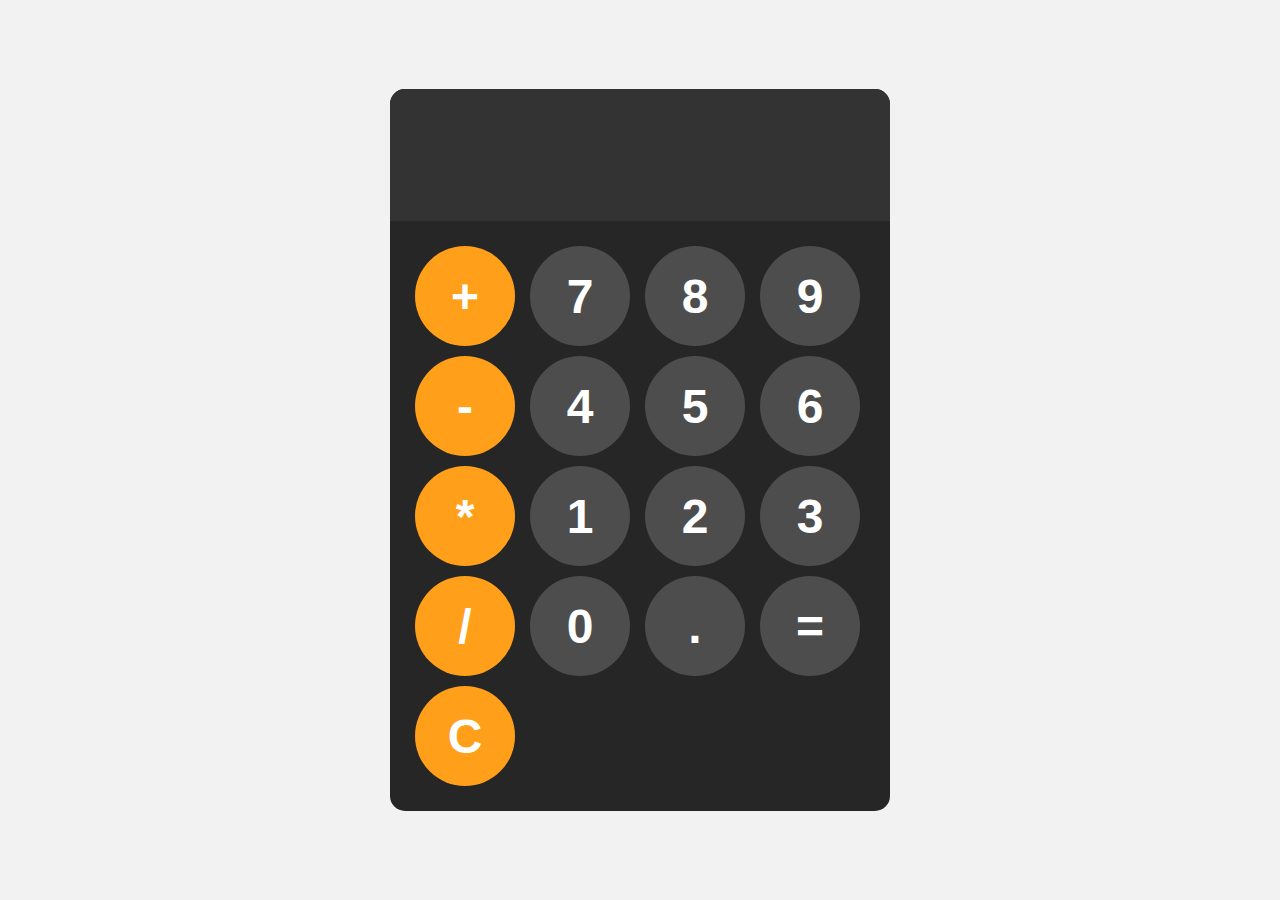
<file: Calculator/index.html>
<!DOCTYPE html>
<html lang="en">
<head>
    <meta charset="UTF-8">
    <meta name="viewport" content="width=device-width, initial-scale=1.0">
    <title>Document</title>
    <link rel="stylesheet" href="style.css"
</head>
<body>
    

    <div id="calculator">
        <input id="display" readonly>
        <div id="keys">
            <button onclick="appendToDisplay('+')" class="operator-btn">+</button>
            <button onclick="appendToDisplay('7')">7</button>
            <button onclick="appendToDisplay('8')">8</button>
            <button onclick="appendToDisplay('9')">9</button>
            <button onclick="appendToDisplay('-')" class="operator-btn">-</button>
            <button onclick="appendToDisplay('4')">4</button>
            <button onclick="appendToDisplay('5')">5</button>
            <button onclick="appendToDisplay('6')">6</button>
            <button onclick="appendToDisplay('*')" class="operator-btn">*</button>
            <button onclick="appendToDisplay('1')">1</button>
            <button onclick="appendToDisplay('2')">2</button>
            <button onclick="appendToDisplay('3')">3</button>
            <button onclick="appendToDisplay('/')" class="operator-btn">/</button>
            <button onclick="appendToDisplay('0')">0</button>
            <button onclick="appendToDisplay('.')">.</button>
            <button onclick="calculate()">=</button>
            <button onclick="clearDisplay()" class="operator-btn">C</button>
        </div>
    </div>

    <script src="index.js"></script>
</body>
</html>
</file>
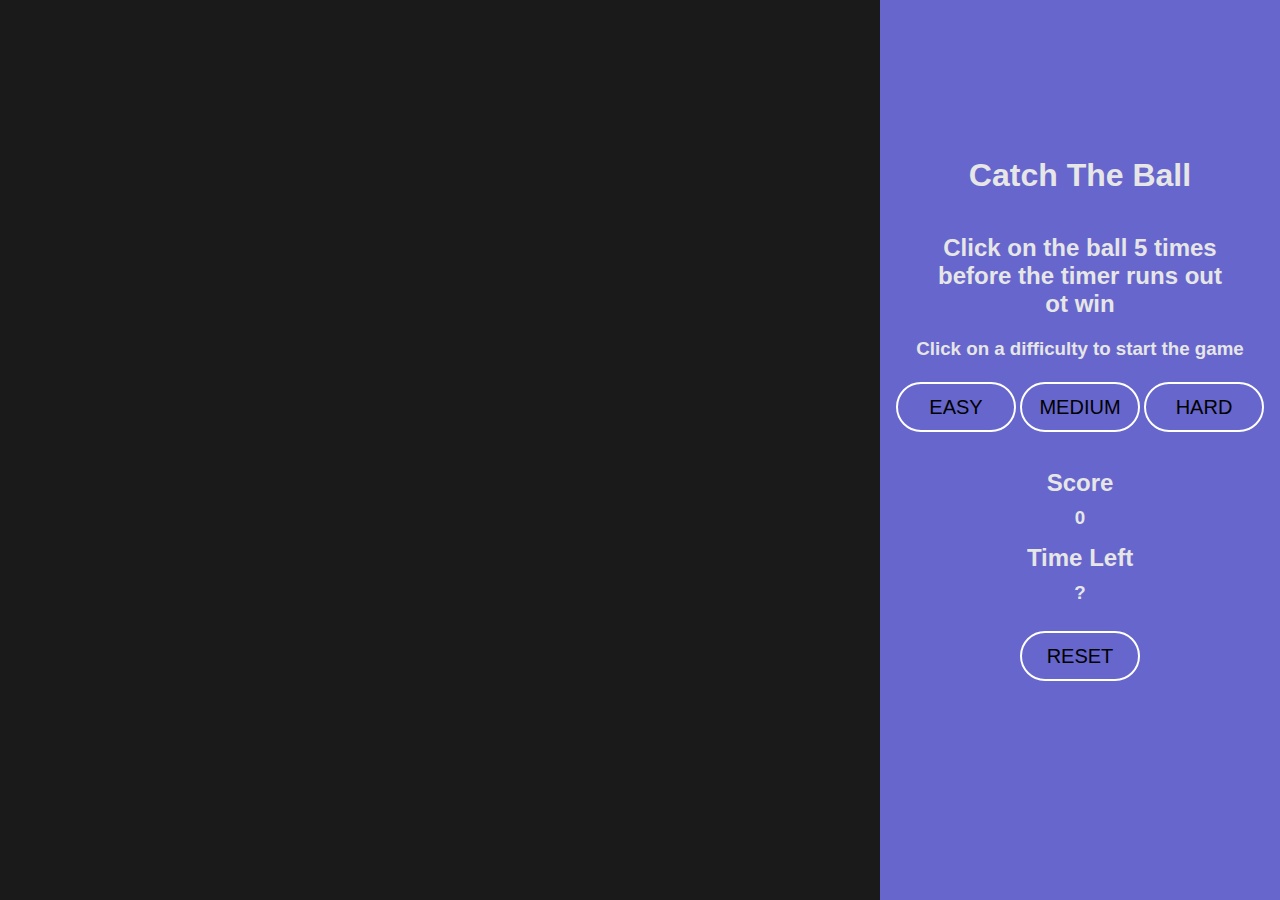
<file: catchTheBall/index.html>
<!DOCTYPE html>
<html lang="en">
<head>
    <meta charset="UTF-8">
    <meta http-equiv="X-UA-Compatible" content="IE=edge">
    <meta name="viewport" content="width=device-width, initial-scale=1.0">
    <link rel="stylesheet" href="./styles.css" />
    <title>Catch The Ball</title>
</head>
<body>
    <div id="ground">
        <div id="head" onclick="cound()"></div>
    </div>
    <div id="details">
        <h1 id="title">Catch The Ball</h1>
        <h2 class="instr">
            Click on the ball 5 times before the timer runs out ot win
        </h2>
        <h3 id="instr">Click on a difficulty to start the game</h3>
        <div id="levels">
            <button onclick="easy()">EASY</button>
            <button onclick="medium()">MEDIUM</button>
            <button onclick="hard()">HARD</button>
        </div>
        <div id="display">
            <h2 class="dyna-title">Score</h2>
            <h3 id="score">0</h3>
            <h2 class="dyna-title">Time Left</h2>
            <h3 id="time">?</h3>
        </div>
        <button onclick="reset()">RESET</button>
        <h1 id="result"></h1>
    </div>
</body>
<script src="./script.js"></script>
</html>
</file>
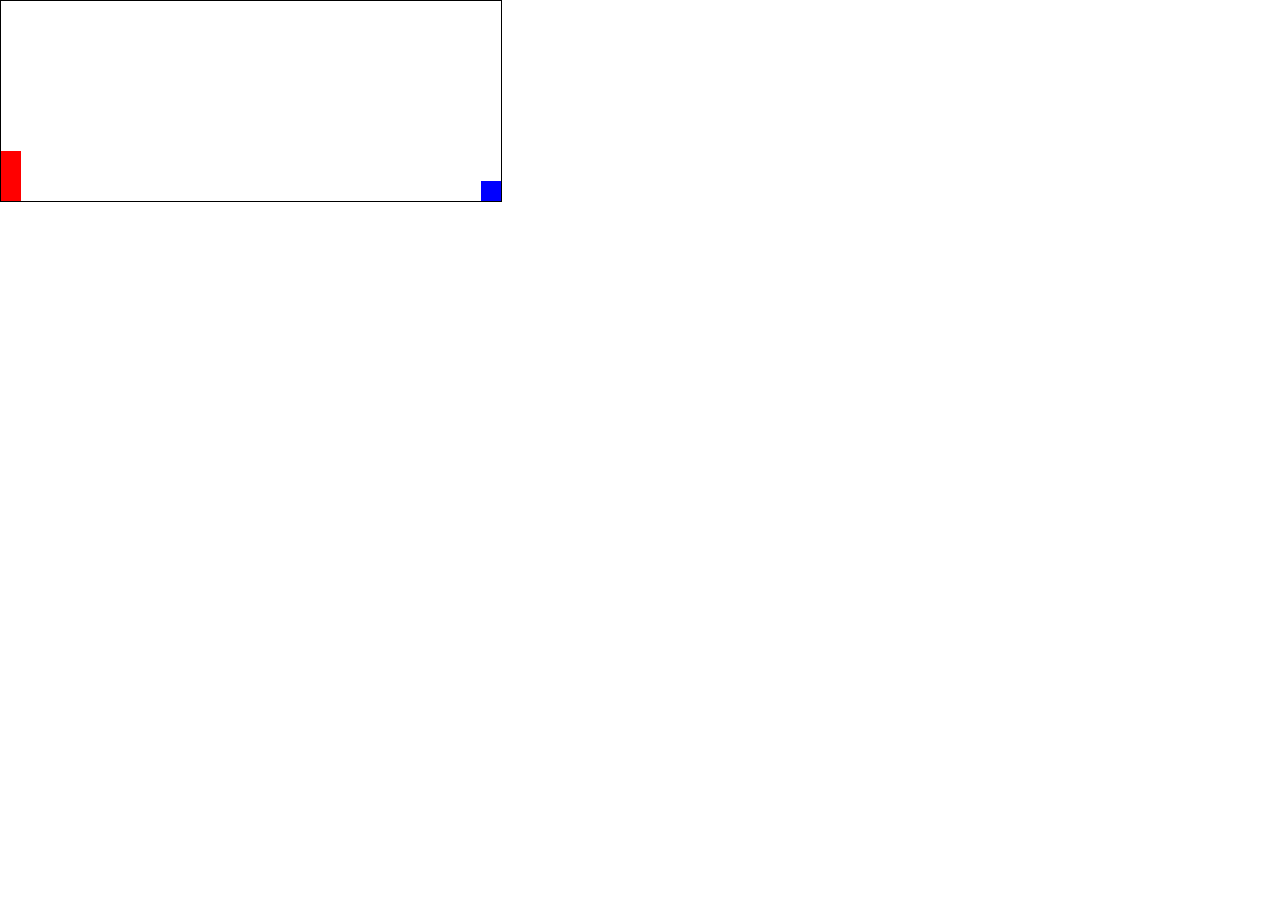
<file: Dino Game/index.html>
<!DOCTYPE html>
<html lang="en" onclick="jump()">
<head>
    <meta charset="UTF-8">
    <meta name="viewport" content="width=device-width, initial-scale=1.0">
    <title>Game</title>
    <link rel="stylesheet" href="style.css"
</head>
<body>
    <div id="game">
        <div id="character"></div>
            <div id="block"></div>
    </div>
</body>
<script src="script.js"></script>
</html>
</file>
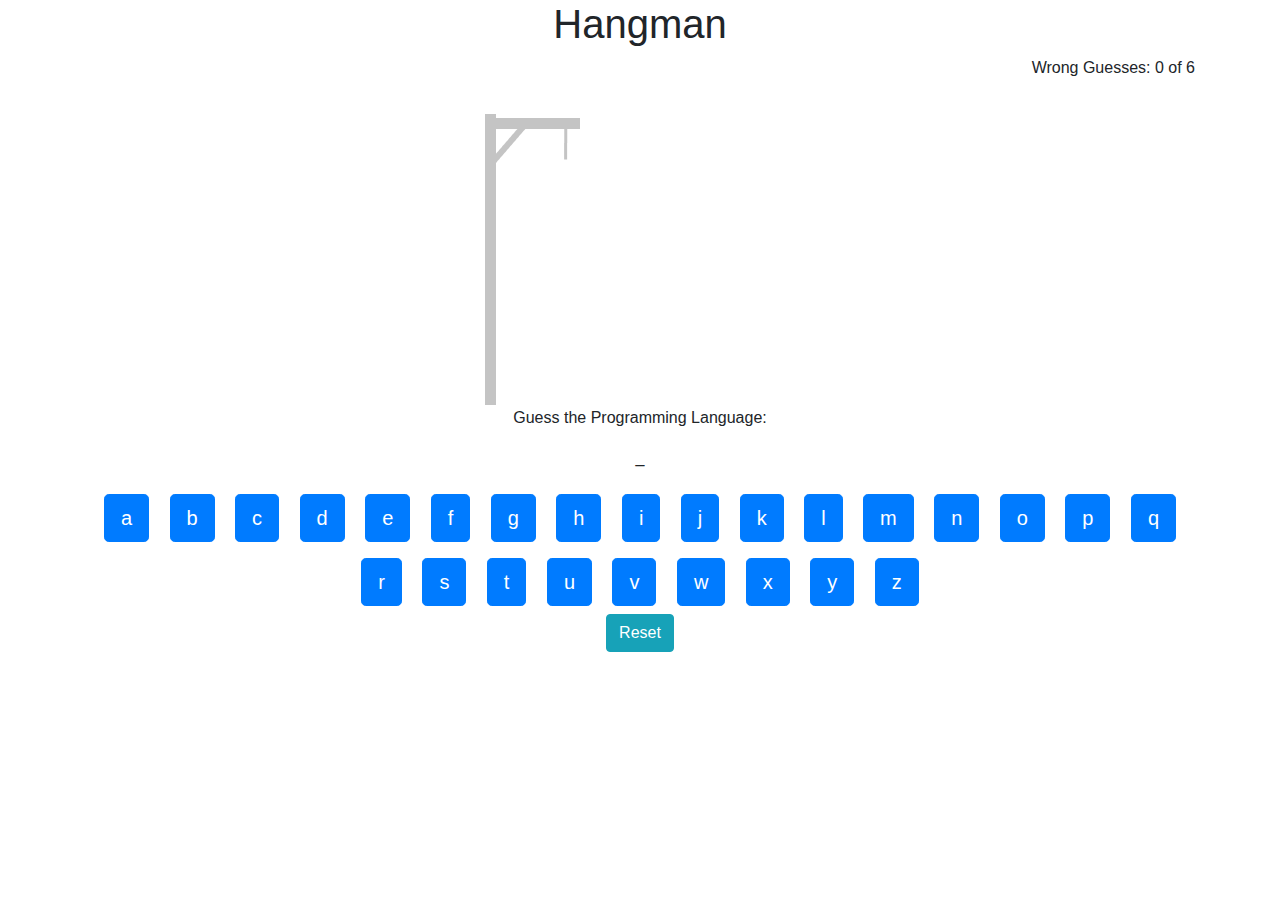
<file: Hangman/index.html>
<!DOCTYPE html>
<html lang="en">
<head>
  <meta charset="UTF-8">
  <meta name="viewport" content="width=device-width, initial-scale=1.0">
  <meta http-equiv="X-UA-Compatible" content="ie=edge">

  <!-- Bootstrap 4 CDN -->
  <link rel="stylesheet" href="https://stackpath.bootstrapcdn.com/bootstrap/4.4.1/css/bootstrap.min.css">

  <title>Hangman</title>
</head>
<body>
<div class="container">
  <h1 class="text-center">Hangman</h1>
  <div class="float-right">Wrong Guesses: <span id='mistakes'>0</span> of <span id='maxWrong'></span></div>
  <div class="text-center">
    <img id='hangmanPic' src="./images/0.jpg" alt="">
    <p>Guess the Programming Language:</p>
    <p id="wordSpotlight">The word to be guessed goes here</p>
    <div id="keyboard"></div>
    <button class="btn btn-info" onClick="reset()">Reset</button>
  </div> 
</div>

<script src='hangman.js'></script>
</body>
</html>
</file>
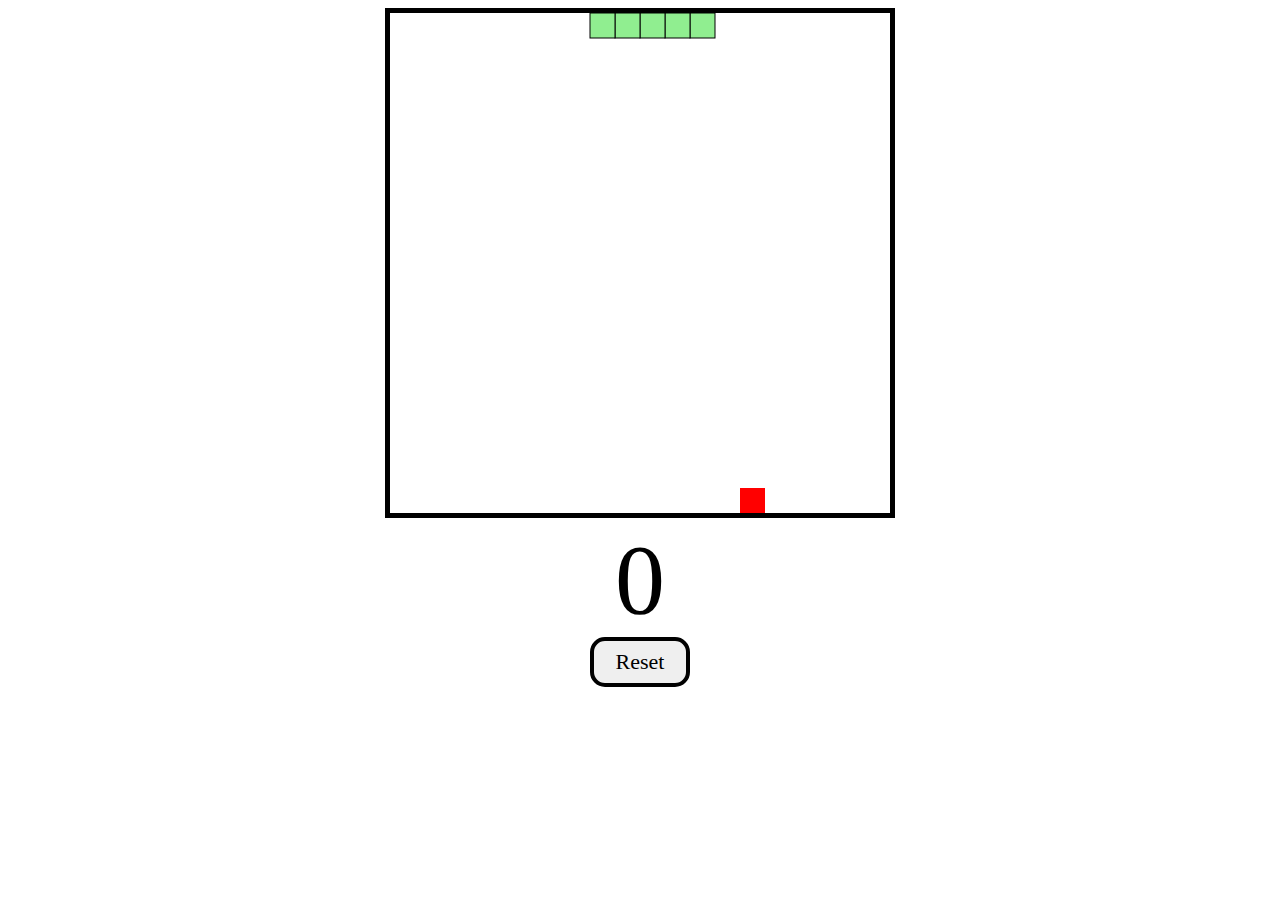
<file: SnakeGameJS/index.html>
<!DOCTYPE html>
<html lang="en">
<head>
    <meta charset="UTF-8">
    <meta http-equiv="X-UA-Compatible" content="IE=edge">
    <meta name="viewport" content="width=device-width, initial-scale=1.0">
    <title>Document</title>
    <link rel="stylesheet" href="style.css">
</head>
<body>
    <div id="gameContainer">
        <canvas id="gameBoard" width="500" height="500"></canvas>
        <div id="scoreText">0</div>
        <button id="resetBtn">Reset</button>
    </div>
    <script src="index.js"></script>
</body>
</html>
</file>
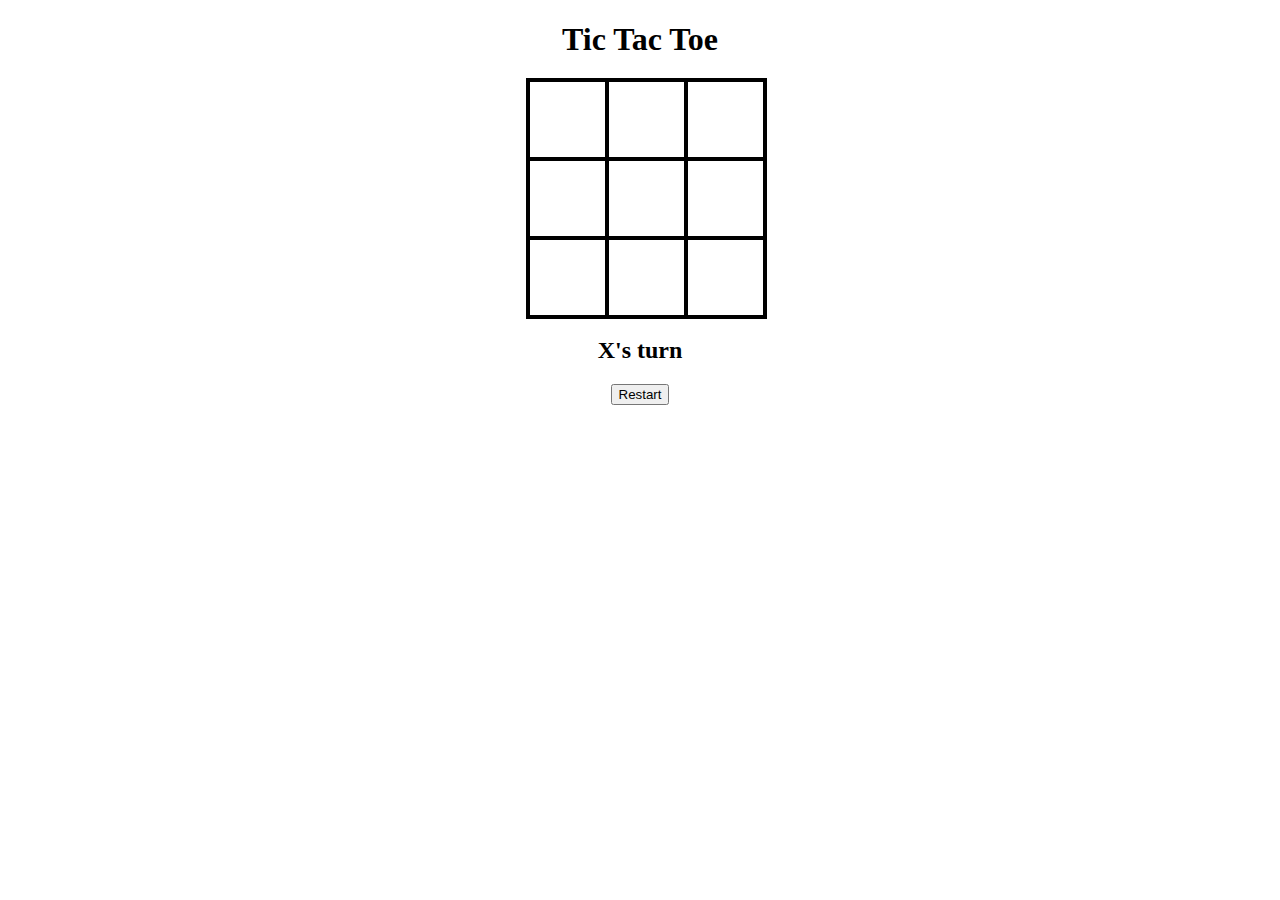
<file: Tic Tac Toe/index.html>
<!DOCTYPE html>
<html lang="en">
<head>
    <meta charset="UTF-8">
    <meta name="viewport" content="width=device-width, initial-scale=1.0">
    <title>Document</title>
    <link rel="stylesheet" href="style.css">
</head>
<body>
    <div id="gameContainer">
        <h1>Tic Tac Toe</h1>
        <div id="cellContainer">
            <div cellIndex="0" class="cell"></div>
            <div cellIndex="1" class="cell"></div>
            <div cellIndex="2" class="cell"></div>
            <div cellIndex="3" class="cell"></div>
            <div cellIndex="4" class="cell"></div>
            <div cellIndex="5" class="cell"></div>
            <div cellIndex="6" class="cell"></div>
            <div cellIndex="7" class="cell"></div>
            <div cellIndex="8" class="cell"></div>
        </div>
        <h2 id="statusText"></h2>
        <button id="restartBtn">Restart</button>
    </div>
    <script src="index.js"></script>
</body>
</html>
</file>
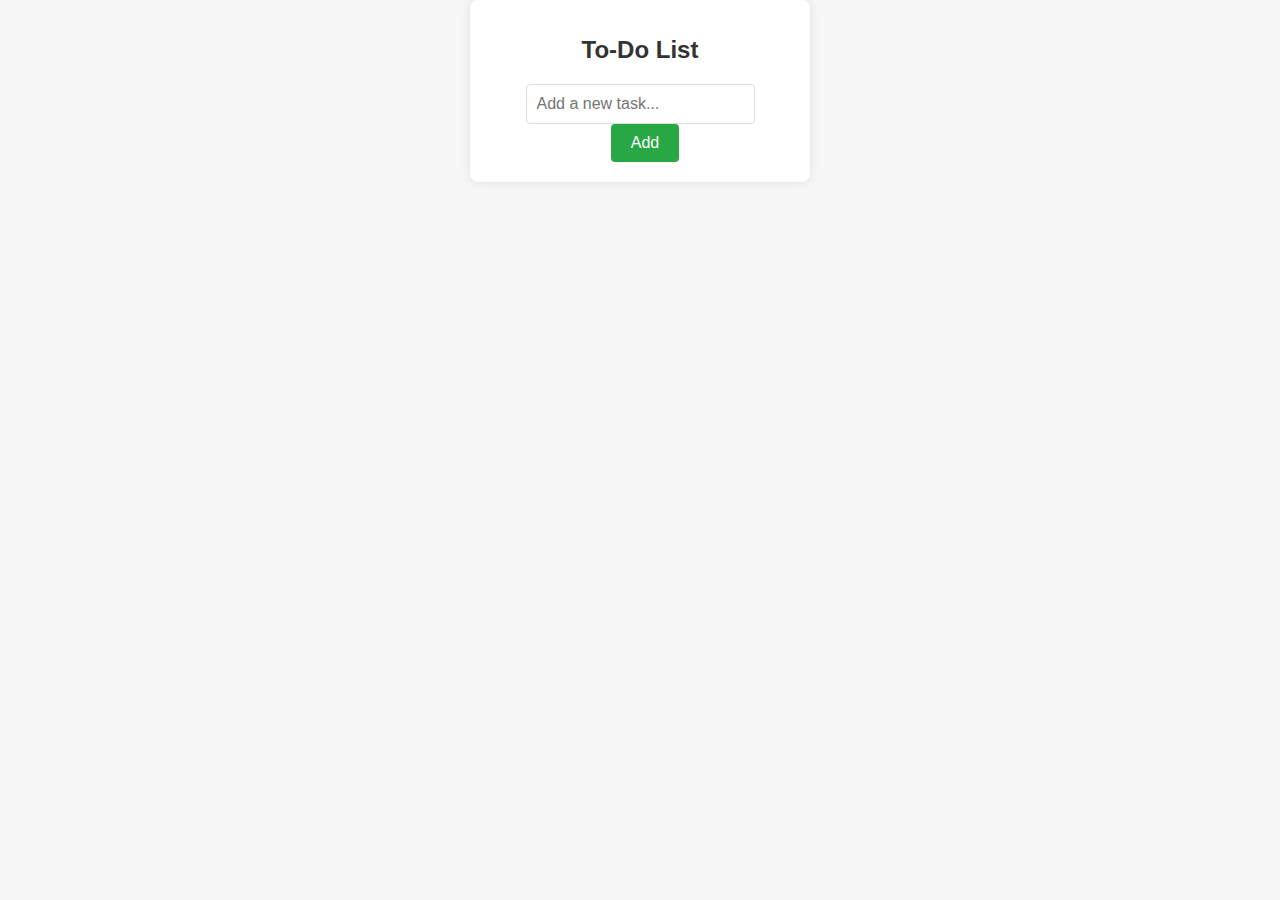
<file: ToDoListWebsite/index.html>
<!DOCTYPE html>
<html lang="en">
<head>
    <meta charset="UTF-8">
    <meta name="viewport" content="width=device-width, initial-scale=1.0">
    <title>To-Do List</title>
    <script defer src="script.js"></script>
    <link rel="stylesheet" href="styles.css" />
</head>
<body>
    <div class="container">
        <h1>To-Do List</h1>
        <div class="input-conatiner">
            <input type="text" id="todo-input" placeholder="Add a new task..."/>
            <button id="add-btn">Add</button>
        </div>
        <ul id="todo-list"></ul>
    </div>
</body>
</html>
</file>
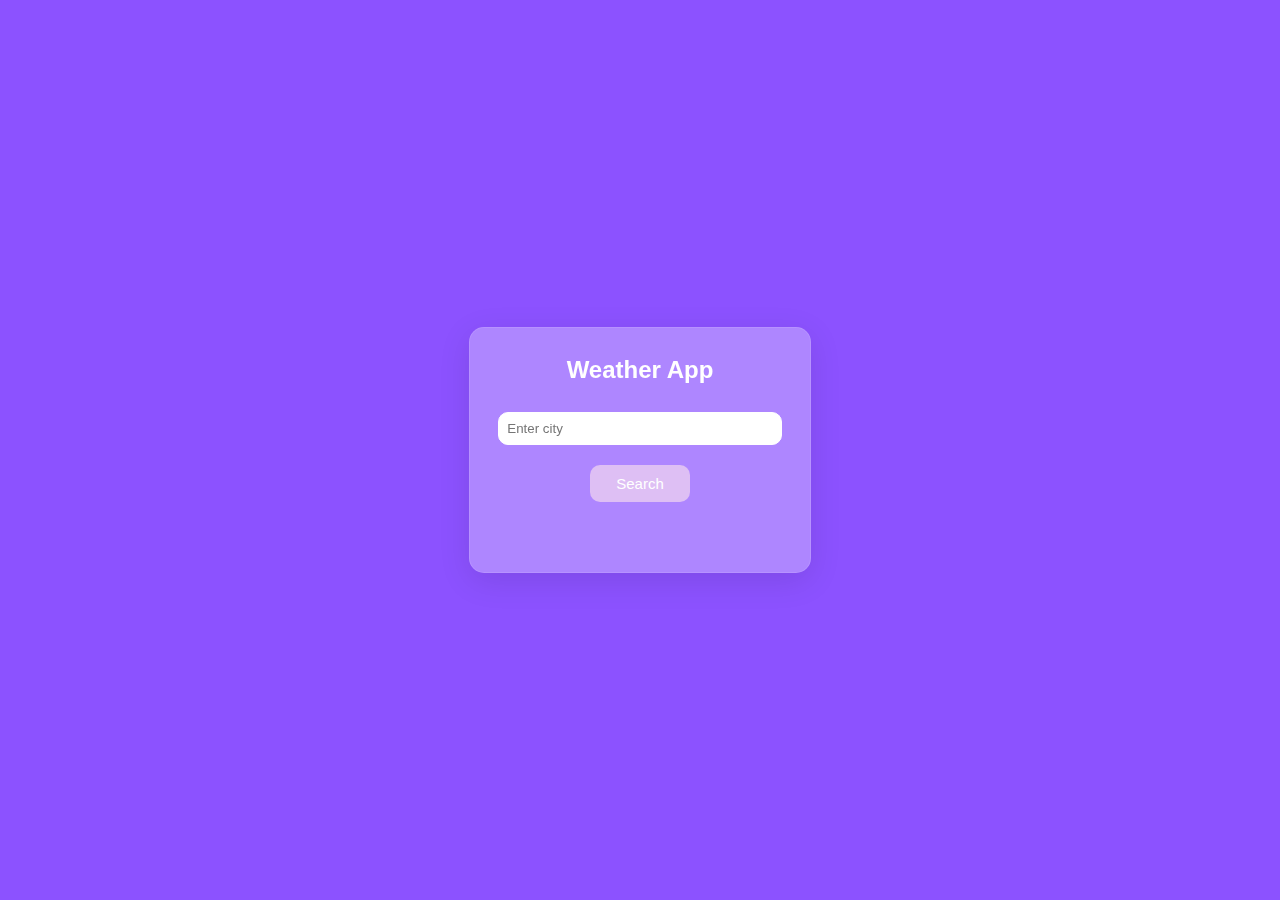
<file: Weather App/index.html>
<!DOCTYPE html>
<html lang="en">
<head>
    <meta charset="UTF-8">
    <meta name="viewport" content="width=device-width, initial-scale=1.0">
    <title>Weather App</title>
    <link rel="stylesheet" href="./style.css">
</head>
<body>
    <div id="weather-container">
        <h2>Weather App</h2>
        <input type="text" id="city" placeholder="Enter city">
        <button onclick="getWeather()">Search</button>

        <img id="weather-icon" alt="Weather Icon">
        <div id="temp-div"></div>
        <div id="weather-info"></div>
        <div id="hourly-forecast"></div>
    </div>
    <script src="./script.js"></script>
</body>
</html>
</file>
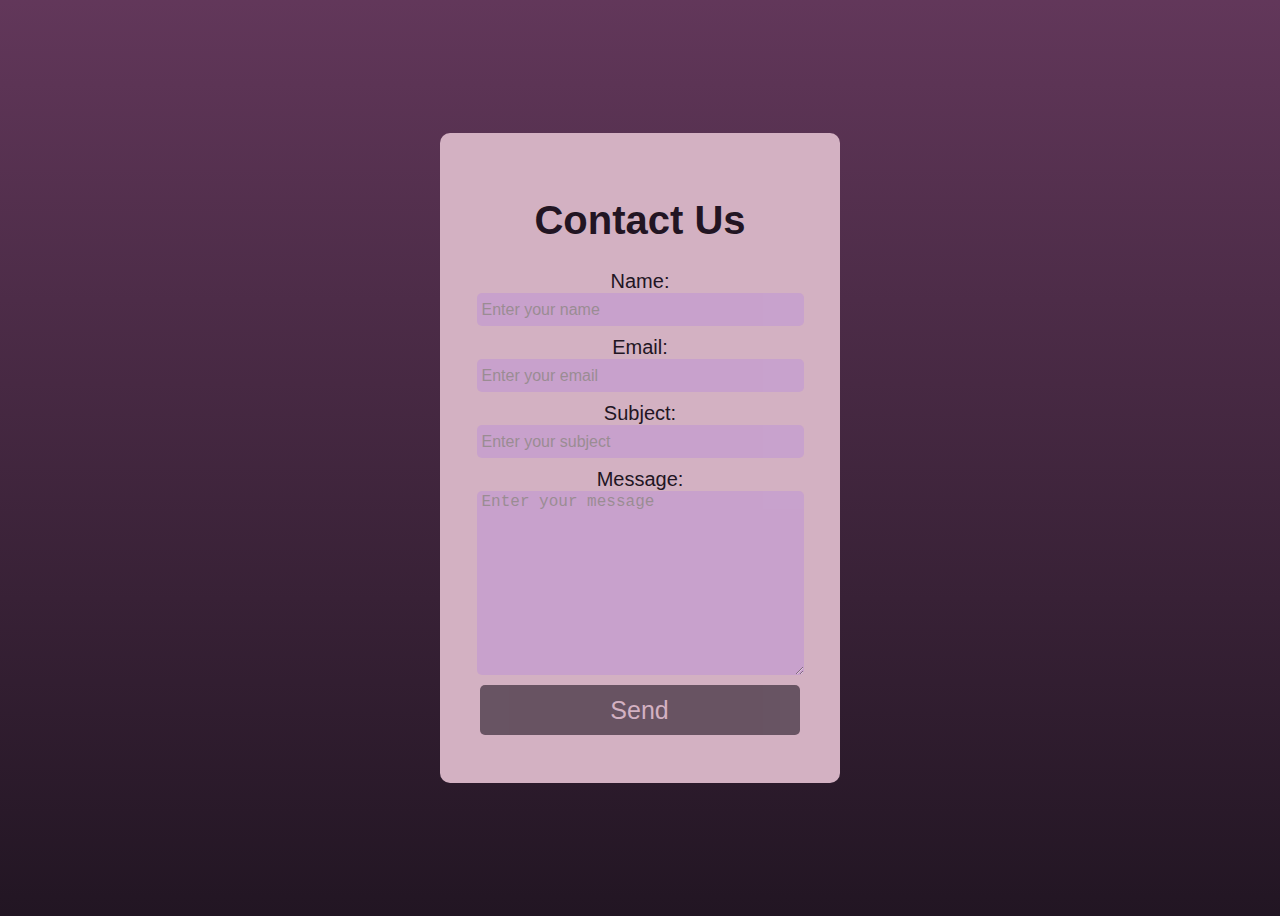
<file: Contact Form/contact.html>
<!DOCTYPE html>
<html>
    <head>
        <link rel="stylesheet" href="./contact.css"/>
        <script async src="./contact.js"></script>
        <title>Contact form</title>
    </head>
    <body>
        <form>
            <h1>Contact Us</h1>
            <label for="name">Name: </label>
            <input id="name" type="text" name="name" placeholder="Enter your name"/>
            <label for="email">Email:</label>
            <input id="email" type="email" name="email" placeholder="Enter your email"/>
            <label for="subject">Subject: </label>
            <input id="subject" type="text" name="subject" placeholder="Enter your subject"/>
            <label for="message">Message:</label>
            <textarea id="message" rows="10" cols="40" name="message" placeholder="Enter your message"></textarea>
            <input type="submit" value="Send"/>
        </form>
    </body>
</html>
</file>
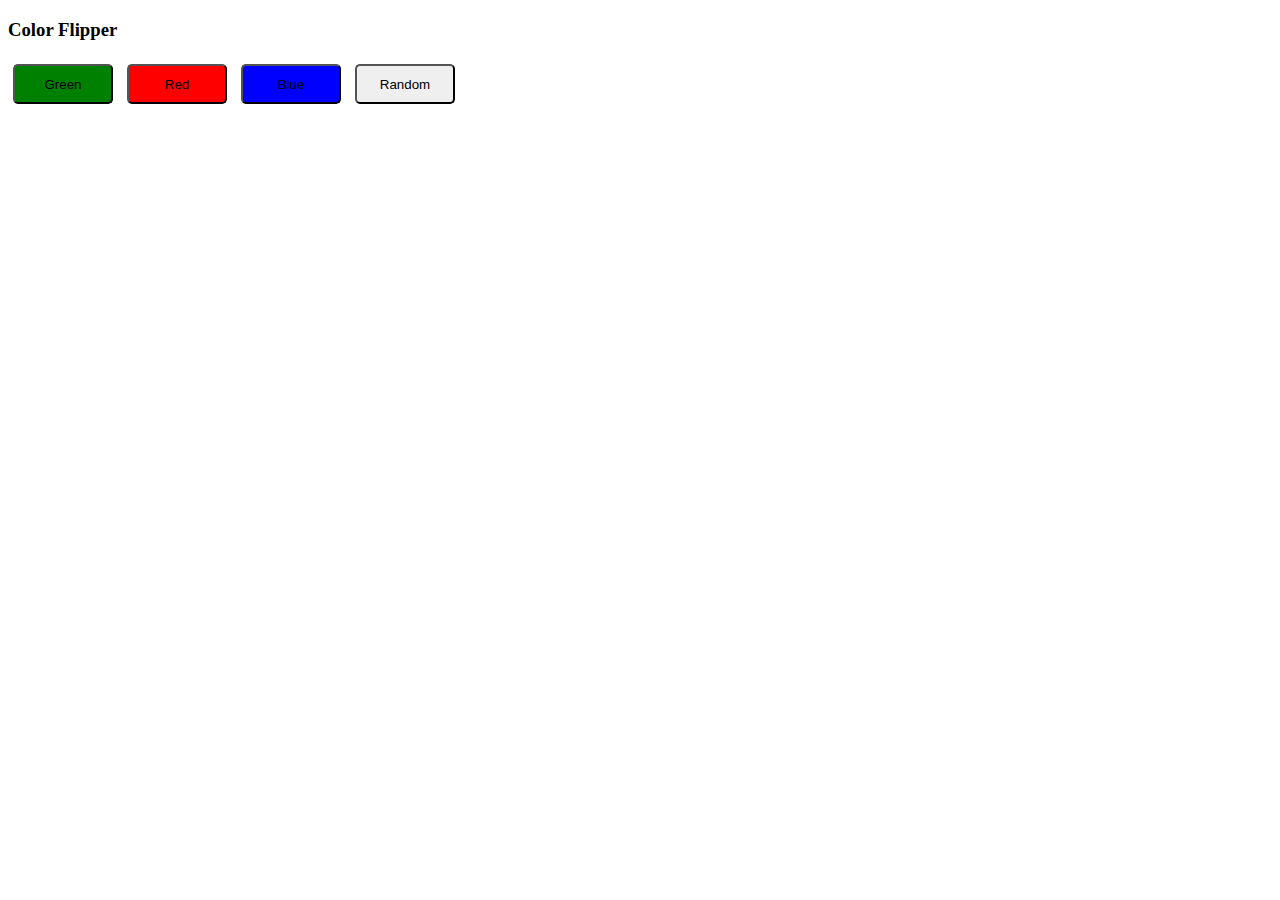
<file: Project1/main.html>
<!DOCTYPE html>
<html lang="en">

<head>
    <meta charset="UTF-8">
    <meta name="viewport" content="width=device-width, initial-scale=1.0">
    <title>Color Flipper</title>
    <style>

        #green {
            background-color: green;
        }
        #red {
            background-color: red;
        }
        #blue {
            background-color: blue;
        }

        button {
            border-radius: 5px;
            width: 100px;
            height: 40px;
            margin: 5px;
        }

    </style>
</head>

<body>
    <h3>Color Flipper</h3>
    <button id="green" onClick="setColor('green')">Green</button>
    <button id="red" onClick="setColor('red')">Red</button>
    <button id="blue" onClick="setColor('blue')">Blue</button>
    <button onclick="randomColor()">Random</button>
    <script src="index.js"></script>
</body>
</html>
</file>
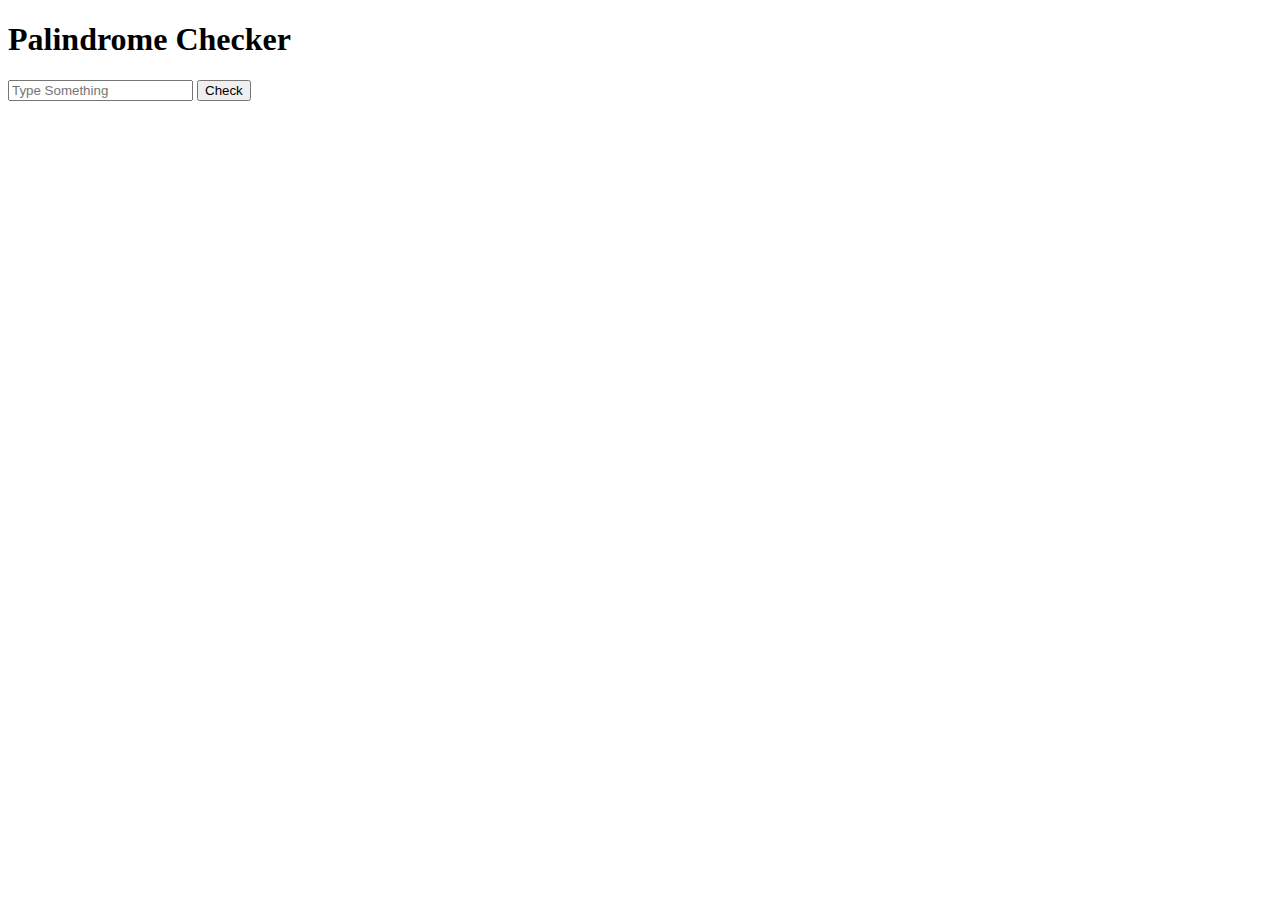
<file: Project2/main.html>
<!DOCTYPE html>
<html lang="en">
<head>
    <meta charset="UTF-8">
    <meta name="viewport" content="width=device-width, initial-scale=1.0">
    <title>Palindrome Checker</title>
</head>

<body>
    <h1>Palindrome Checker</h1>
    <input id="input" type="text" placeholder="Type Something" />
    <button onclick="check()">Check</button>
    <script src="index.js"></script>
</body>

</html>
</file>
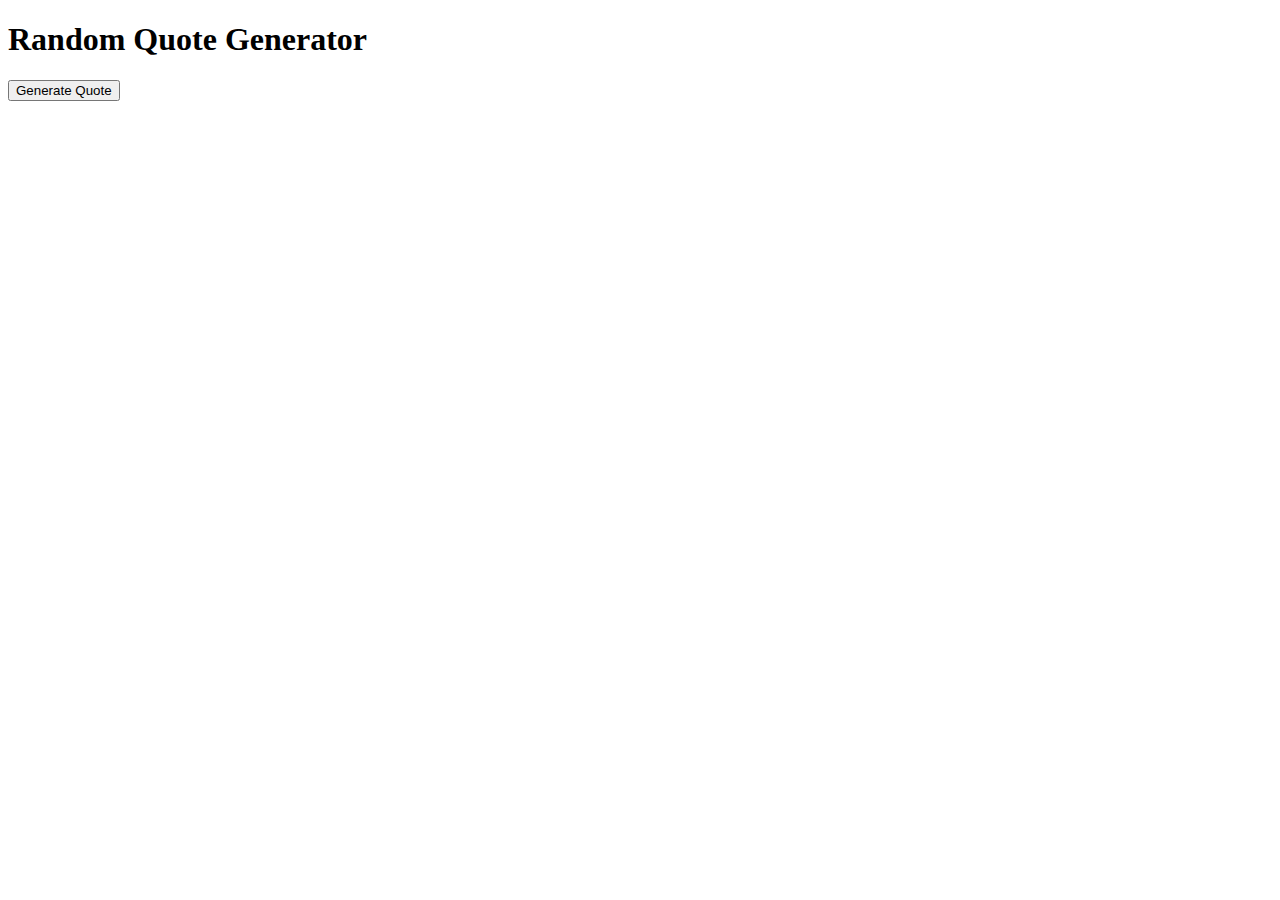
<file: Project3/main.html>
<!DOCTYPE html>
<html lang="en">
<head>
    <meta charset="UTF-8">
    <meta name="viewport" content="width=device-width, initial-scale=1.0">
    <title>Random Quote Generator</title>
</head>
<body>
    <h1>Random Quote Generator</h1>
    <p id="quote"></p>
    <button onclick="generateQuote()">Generate Quote</button>
    <script src="index.js"></script>
</body>
</html>
</file>
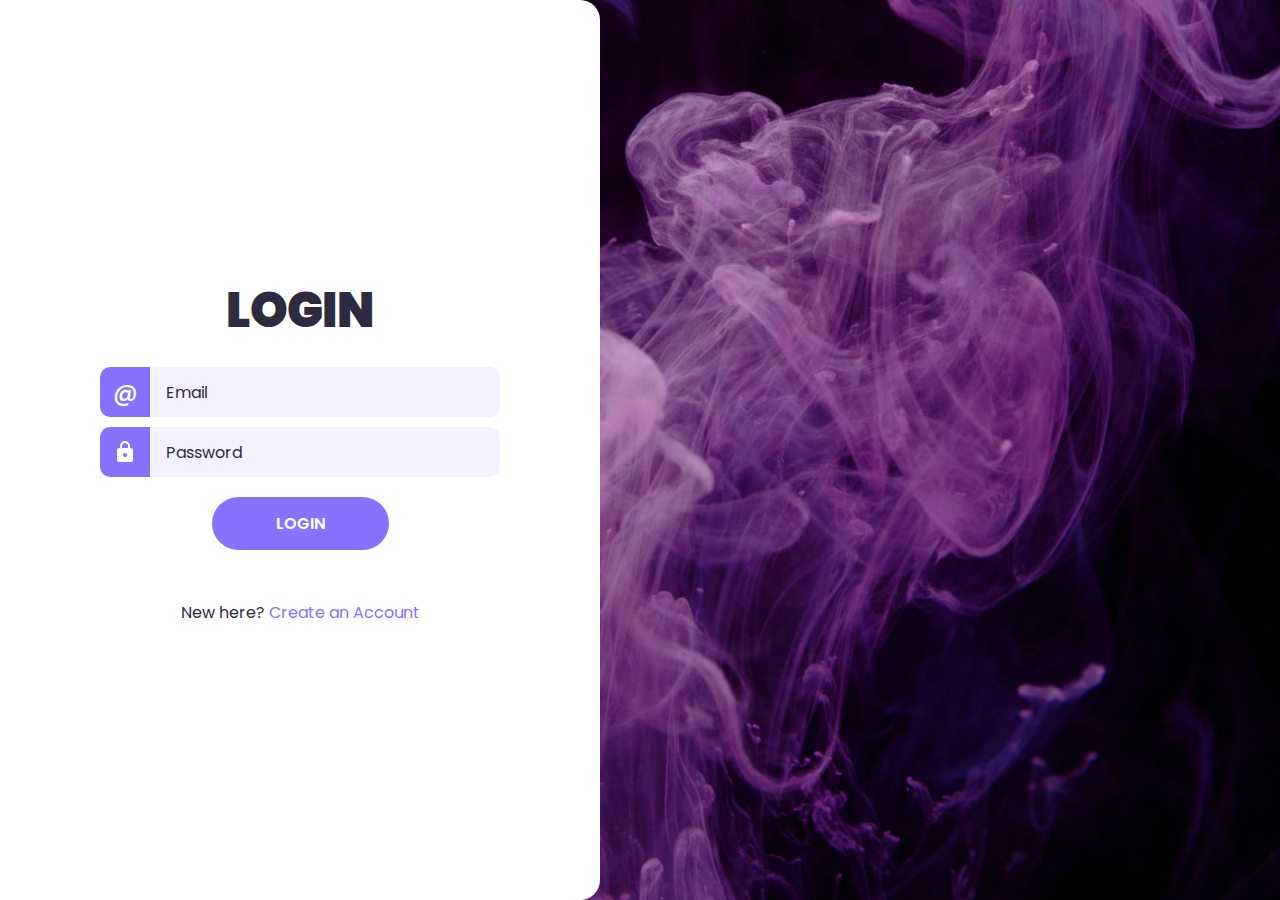
<file: Signup & Login/login.html>
<!DOCTYPE html>
<html lang="en">
<head>
  <meta charset="UTF-8">
  <meta name="viewport" content="width=device-width, initial-scale=1.0">
  <title>Login</title>
  <link rel="stylesheet" href="style.css">
  <script type="text/javascript" src="validation.js" defer></script>
</head>
<body>
  <div class="wrapper">
    <h1>Login</h1>
    <p id="error-message"></p>
    <form id="form">
      <div>
        <label for="email-input">
          <span>@</span>
        </label>
        <input type="email" name="email" id="email-input" placeholder="Email">
      </div>
      <div>
        <label for="password-input">
          <svg xmlns="http://www.w3.org/2000/svg" height="24" viewBox="0 -960 960 960" width="24"><path d="M240-80q-33 0-56.5-23.5T160-160v-400q0-33 23.5-56.5T240-640h40v-80q0-83 58.5-141.5T480-920q83 0 141.5 58.5T680-720v80h40q33 0 56.5 23.5T800-560v400q0 33-23.5 56.5T720-80H240Zm240-200q33 0 56.5-23.5T560-360q0-33-23.5-56.5T480-440q-33 0-56.5 23.5T400-360q0 33 23.5 56.5T480-280ZM360-640h240v-80q0-50-35-85t-85-35q-50 0-85 35t-35 85v80Z"/></svg>
        </label>
        <input type="password" name="password" id="password-input" placeholder="Password">
      </div>
      <button type="submit">Login</button>
    </form>
    <p>New here? <a href="signup.html">Create an Account</a></p>
  </div>
</body>
</html>
</file>
<file: Calculator/style.css>
body{
    margin: 0;
    display: flex;
    justify-content: center;
    align-items: center;
    height: 100vh;
    background-color: hsl(0, 0%, 95%);
}

#calculator{
    font-family: Arial, sans-serif;
    background-color: hsl(0, 0%, 15%);
    border-radius: 15px;
    max-width: 500px;
    overflow: hidden;
}

#display{
    width: 100%;
    padding: 20px;
    font-size: 5rem;
    text-align: left;
    border: none;
    background-color: hsl(0, 0%, 20%);
    color: white;
}

#keys{
    display: grid;
    grid-template-columns: repeat(4, 1fr);
    gap: 10px;
    padding: 25px;
}

button{
    width: 100px;
    height: 100px;
    border-radius: 50px;
    border: none;
    background-color: hsl(0, 0%, 30%);
    color: white;
    font-size: 3rem;
    font-weight: bold;
    cursor: pointer;
}
button:hover{
    background-color: hsl(0, 0%, 40%);
}
button:active{
    background-color: hsl(0, 0%, 50%);
}
.operator-btn{
    background-color: hsl(35, 100%, 55%);
}
.operator-btn:hover{
    background-color: hsl(35, 100%, 65%);
}
.operator-btn:active{
    background-color: hsl(35, 100%, 75%);
}
</file>
<file: catchTheBall/styles.css>
* {
    margin: 0;
    padding: 0;
    box-sizing: border-box;
  }
  
  body {
    background: hsl(0, 0%, 10%);
    font-family: "Roboto", sans-serif;
    color: hsl(0, 0%, 90%);
  }
  
  #ground {
    float: left;
  }
  
  .circle {
    width: 80px;
    height: 80px;
    border-radius: 100%;
    position: relative;
    background: linear-gradient(hsl(280, 50%, 50%), hsl(300, 50%, 50%));
    background-size: cover;
    animation: customMovement;
  }
  
  #details {
    float: right;
    width: 400px;
    height: 100vh;
    position: relative;
    background: hsl(240, 50%, 60%);
    text-align: center;
    display: flex;
    justify-content: center;
    align-items: center;
    flex-direction: column;
  }
  
  #title {
    margin-bottom: 40px;
  }
  
  .instr {
    margin-bottom: 20px;
    width: 300px;
  }
  
  #levels {
    display: flex;
    justify-content: start;
    margin: 20px 10px 10px 10px;
  }
  
  #display {
    margin-top: 25px;
    margin-bottom: 25px;
  }
  
  .dyna-title {
    margin-bottom: 10px;
  }
  
  #score {
    margin-bottom: 15px;
  }
  
  button {
    border-radius: 25px;
    width: 120px;
    height: 50px;
    font-size: 20px;
    border: 2px solid hsl(0, 0%, 100%);
    background: transparent;
    margin: 2px;
    cursor: pointer;
  }
  
  button:hover {
    background: hsl(0, 0%, 100%);
    color: hsl(240, 50%, 60%);
    transition-duration: 0.5s;
  }
  
  button:active {
    transform: scale(0.9);
  }
  
  #result {
    margin-top: 20px;
    margin-bottom: 40px;
  }
  
  @keyframes customMovement {
    0% {
      left: 0px;
      top: 0px;
    }
  
    5% {
      left: 300px;
      top: 200px;
    }
  
    10% {
      left: 600px;
      top: 100px;
    }
  
    15% {
      left: 600px;
      top: 600px;
    }
  
    20% {
      left: 300px;
      top: 600px;
    }
  
    25% {
      left: 600px;
      top: 400px;
    }
  
    30% {
      left: 100px;
      top: 0px;
    }
  
    35% {
      left: 600px;
      top: 200px;
    }
  
    40% {
      left: 100px;
      top: 500px;
    }
  
    45% {
      left: 0px;
      top: 600px;
    }
  
    50% {
      left: 600px;
      top: 600px;
    }
  
    55% {
      left: 300px;
      top: 200px;
    }
  
    60% {
      left: 600px;
      top: 100px;
    }
  
    65% {
      left: 800px;
      top: 600px;
    }
  
    70% {
      left: 300px;
      top: 600px;
    }
  
    75% {
      left: 600px;
      top: 400px;
    }
  
    80% {
      left: 100px;
      top: 0px;
    }
  
    85% {
      left: 600px;
      top: 200px;
    }
  
    90% {
      left: 100px;
      top: 500px;
    }
  
    95% {
      left: 0px;
      top: 600px;
    }
  
    100% {
      left: 600px;
      top: 200px;
   }
 }
</file>
<file: Dino Game/style.css>
*{
    padding: 0;
    margin: 0;
}
#game{
    width: 500px;
    height: 200px;
    border: 1px solid black;
}
#character{
    width: 20px;
    height: 50px;
    background-color: red;
    position: relative;
    top: 150px;
}
.animate{
    animation: jump 500ms;
}
@keyframes jump{
    0%{top: 150px;}
    30%{top: 100px;}
    70%{top: 100px;}
    100%{top: 150px;}
}
#block{
    width: 20px;
    height: 20px;
    background-color: blue;
    position: relative;
    top: 130px;
    left: 480px;
    animation: block 1.3s infinite linear;
}
@keyframes block{
    0%{left:480px;}
    100%{left:-40px}
}
</file>
<file: Tic Tac Toe/style.css>
.cell{
    width: 75px;
    height: 75px;
    border: 2px solid;
    box-shadow: 0 0 0 2px;
    line-height: 75px;
    font-size: 50px;
    cursor: pointer;
}

#gameContainer{
    font-family: "Permanent Marker", cursive;
    text-align: center;
}

#cellContainer{
    display: grid;
    grid-template-columns: repeat(3, auto);
    width: 225px;
    margin: auto;
}
</file>
<file: ToDoListWebsite/styles.css>
body {
    font-family: Arial, sans-serif;
    background-color: #f7f7f7;
    display: flex;
    justify-content: center;
    align-items: center;
    height: 100hv;
    margin: 0;
}

.container {
    background-color: #ffffff;
    padding: 20px;
    border-radius: 8px;
    box-shadow: 0 0 10px rgba(0, 0, 0, 0.1);
    width: 300px;
    text-align: center;
}

h1 {
    margin-bottom: 20px;
    font-size: 24px;
    color: #333;
}

.input-container {
    display: flex;
    margin-bottom: 20px;
}

#todo-input {
    flex: 1;
    padding: 10px;
    font-size: 16px;
    border: 1px solid #ddd;
    border-radius: 4px;
}

#add-btn {
    padding: 10px 20px;
    font-size: 16px;
    color: white;
    background-color: #28a745;
    border: none;
    border-radius: 4px;
    cursor: pointer;
    margin-left: 10px;
}

#add-btn:hover {
    background-color: #218838;
}

ul {
    list-style: none;
    padding: 0;
    margin: 0;
}

li {
    background-color: #f1f1f1;
    margin-bottom: 10px;
    padding: 10px;
    border-radius: 4px;
    display: flex;
    justify-content: space-between;
    align-items: center;
}

li.completed {
    text-decoration: line-through;
    color: #999;
}

.delete-btn {
    background-color: #dc3545;
    color: white;
    border: none;
    border-radius: 4px;
    cursor: pointer;
    padding: 5px 10px;
}

.delete-btn:hover {
    background-color: #c82333;
}
</file>
<file: Weather App/style.css>
body {
    background: #8c52ff;
    font-family: 'Segoe UI', Tahoma, Geneva, Verdana, sans-serif;
    display: flex;
    align-items: center;
    justify-content: center;
    height: 100vh;
    margin: 0;
}

#weather-container {
    background: rgba(255, 255, 255, 0.3);
    max-width: 400px;
    padding: 20px;
    border-radius: 15px;
    box-shadow: 0 8px 32px rgba(0, 0, 0, 0.1);
    backdrop-filter: blur(10px);
    border: 1px solid rgba(255, 255, 255, 0.1);
    text-align: center;
}

h2, label, p {
    color: #fff;
    margin: 8px 0;
}

input {
    width: calc(100% - 16px);
    padding: 8px;
    box-sizing: border-box;
    border-radius: 10px;
    border: 1px solid white;
    margin-top: 20px;
}

button {
    background: #debff4;
    color: white;
    padding: 10px;
    border: none;
    border-radius: 10px;
    cursor: pointer;
    margin-top: 20px;
    width: 100px;
    font-size: 15px;
}

button.hover {
    background: #8b48d7;
}

#temp-div p {
    font-size: 60px;
    margin-top: -30px;
}

#weather-info {
    font-size: 20px;
}

#weather-icon {
    width: 200px;
    height: 200px;
    margin: 0 auto 10px;
    margin-bottom: 0;
    display: none;
}

#hourly-forecast {
    margin-top: 50px;
    overflow-x: auto;
    white-space: nowrap;
    display: flex;
    justify-content: space-between;
}

.hourly-item {
    flex: 0 0 auto;
    width: 80px;
    display: flex;
    flex-direction: column;
    align-items: center;
    margin-right: 10px;
    color: white;
}

.hourly-itme img {
    width: 30px;
    height: 30px;
    margin-bottom: 5px;
}

#hourly-heading {
    color: #fff;
    margin-top: 10px;
}
</file>
<file: Contact Form/contact.css>
body {
    background: linear-gradient(hsl(311, 28%, 30%), hsl(295, 24%, 11%));
    height: 100vh;
    display: flex;
    justify-content: center;
    align-items: center;
}

form {
    background-color: hsl(330, 28%, 76%);
    color: hsl(295, 24%, 11%);
    display: flex;
    justify-content: center;
    align-items: center;
    flex-direction: column;
    text-align: center;
    width: 400px;
    height: 650px;
    border-radius: 10px;
    font-size: 20px;
    font-family: Arial, Helvetica, sans-serif;
}

h1 {
    font-size: 40px;
}

input {
    height: 30px;
}

input, textarea {
    width: 80%;
    margin-bottom: 10px;
    background-color: hsl(283, 40%, 71%);
    opacity: 0.6;
    border: none;
    border-radius: 5px;
    padding-top: 2px;
    padding-left: 5px;
    font-size: 16px;
}

input:focus, textarea:focus {
    opacity: 1;
    transform: scale(1.02);
    outline: none;
}

input[type="submit"] {
    background-color: hsl(295, 24%, 11%);
    color: hsl(330, 28%, 76%);
    height: 50px;
    font-size: 25px;
}

input[type="submit"]:hover {
    transform: scale(0.9);
}

input[type="submit"]:active {
    transform: scale(1.02);
}
</file>
<file: Signup & Login/style.css>
@import url('https://fonts.googleapis.com/css2?family=Poppins:ital,wght@0,100;0,200;0,300;0,400;0,500;0,600;0,700;0,800;0,900;1,100;1,200;1,300;1,400;1,500;1,600;1,700;1,800;1,900&display=swap');
:root{
  --accent-color: #8672FF;
  --base-color: white;
  --text-color: #2E2B41;
  --input-color: #F3F0FF;
}
*{
  margin: 0;
  padding: 0;
}
html{
  font-family: Poppins, Segoe UI, sans-serif;
  font-size: 12pt;
  color: var(--text-color);
  text-align: center;
}
body{
  min-height: 100vh;
  background-image: url(background.jpg);
  background-size: cover;
  background-position: right;
  overflow: hidden;
}
.wrapper{
  box-sizing: border-box;
  background-color: var(--base-color);
  height: 100vh;
  width: max(40%, 600px);
  padding: 10px;
  border-radius: 0 20px 20px 0;
  display: flex;
  flex-direction: column;
  align-items: center;
  justify-content: center;
}
h1{
  font-size: 3rem;
  font-weight: 900;
  text-transform: uppercase;
}
form{
  width: min(400px, 100%);
  margin-top: 20px;
  margin-bottom: 50px;
  display: flex;
  flex-direction: column;
  align-items: center;
  gap: 10px;
}
form > div{
  width: 100%;
  display: flex;
  justify-content: center;
}
form label{
  flex-shrink: 0;
  height: 50px;
  width: 50px;
  background-color: var(--accent-color);
  fill: var(--base-color);
  color: var(--base-color);
  border-radius: 10px 0 0 10px;
  display: flex;
  justify-content: center;
  align-items: center;
  font-size: 1.5rem;
  font-weight: 500;
}
form input{
  box-sizing: border-box;
  flex-grow: 1;
  min-width: 0;
  height: 50px;
  padding: 1em;
  font: inherit;
  border-radius: 0 10px 10px 0;
  border: 2px solid var(--input-color);
  border-left: none;
  background-color: var(--input-color);
  transition: 150ms ease;
}
form input:hover{
  border-color: var(--accent-color);
}
form input:focus{
  outline: none;
  border-color: var(--text-color);
}
div:has(input:focus) > label{
  background-color: var(--text-color);
}
form input::placeholder{
  color: var(--text-color);
}
form button{
  margin-top: 10px;
  border: none;
  border-radius: 1000px;
  padding: .85em 4em;
  background-color: var(--accent-color);
  color: var(--base-color);
  font: inherit;
  font-weight: 600;
  text-transform: uppercase;
  cursor: pointer;
  transition: 150ms ease;
}
form button:hover{
  background-color: var(--text-color);
}
form button:focus{
  outline: none;
  background-color: var(--text-color);
}
a{
  text-decoration: none;
  color: var(--accent-color);
}
a:hover{
  text-decoration: underline;
}
@media(max-width: 1100px){
  .wrapper{
    width: min(600px, 100%);
    border-radius: 0;
  }
}
form div.incorrect label{
  background-color: #f06272;
}
form div.incorrect input{
  border-color: #f06272;
}
#error-message{
  color:#f06272;
}
</file>
<file: SnakeGameJS/style.css>
#gameContainer{
    text-align: center;
}

#gameBoard{
    border: 5px solid;
}

#scoreText{
    font-family: "Permanent Marker", cursive;
    font-size: 100px;
}

#resetBtn{
    font-family: "Permanent Marker", cursive;
    font-size: 22px;
    width: 100px;
    height: 50px;
    border: 4px solid;
    border-radius: 15px;
    cursor: pointer;
}
</file>
